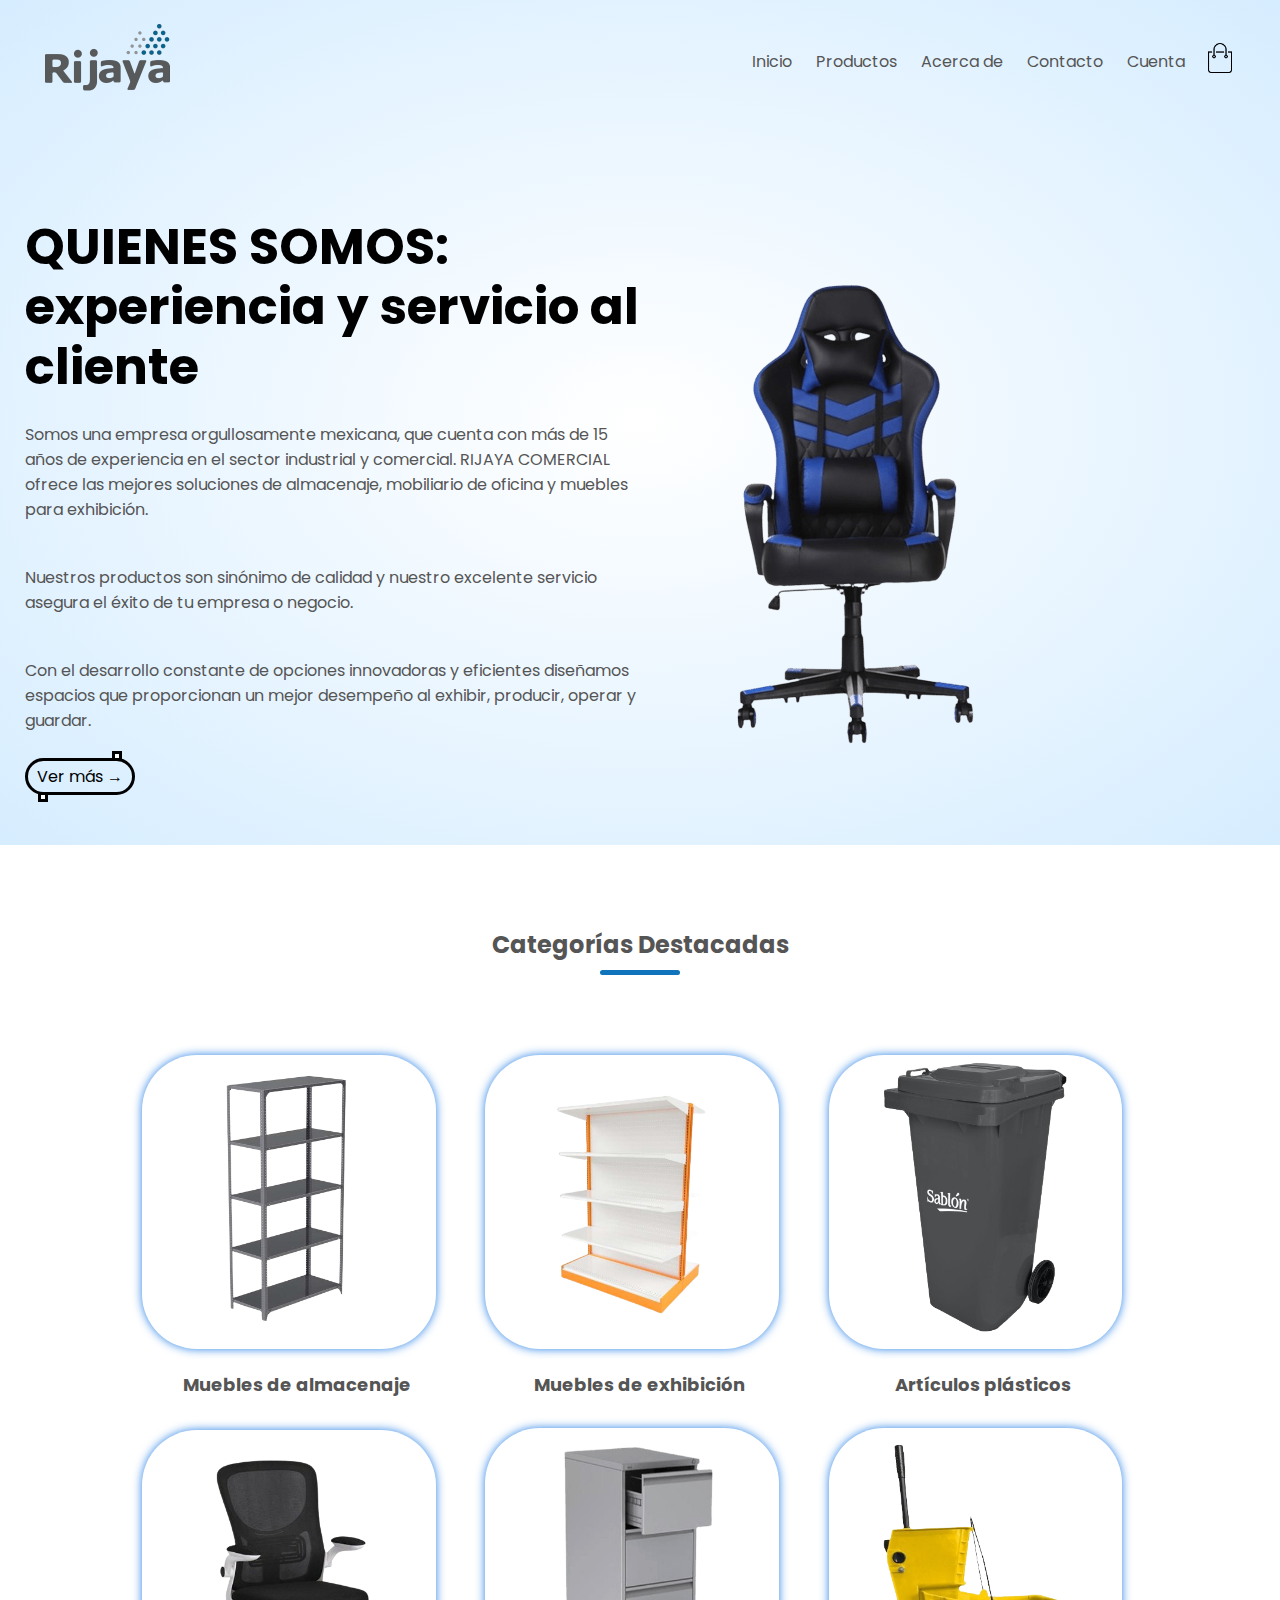
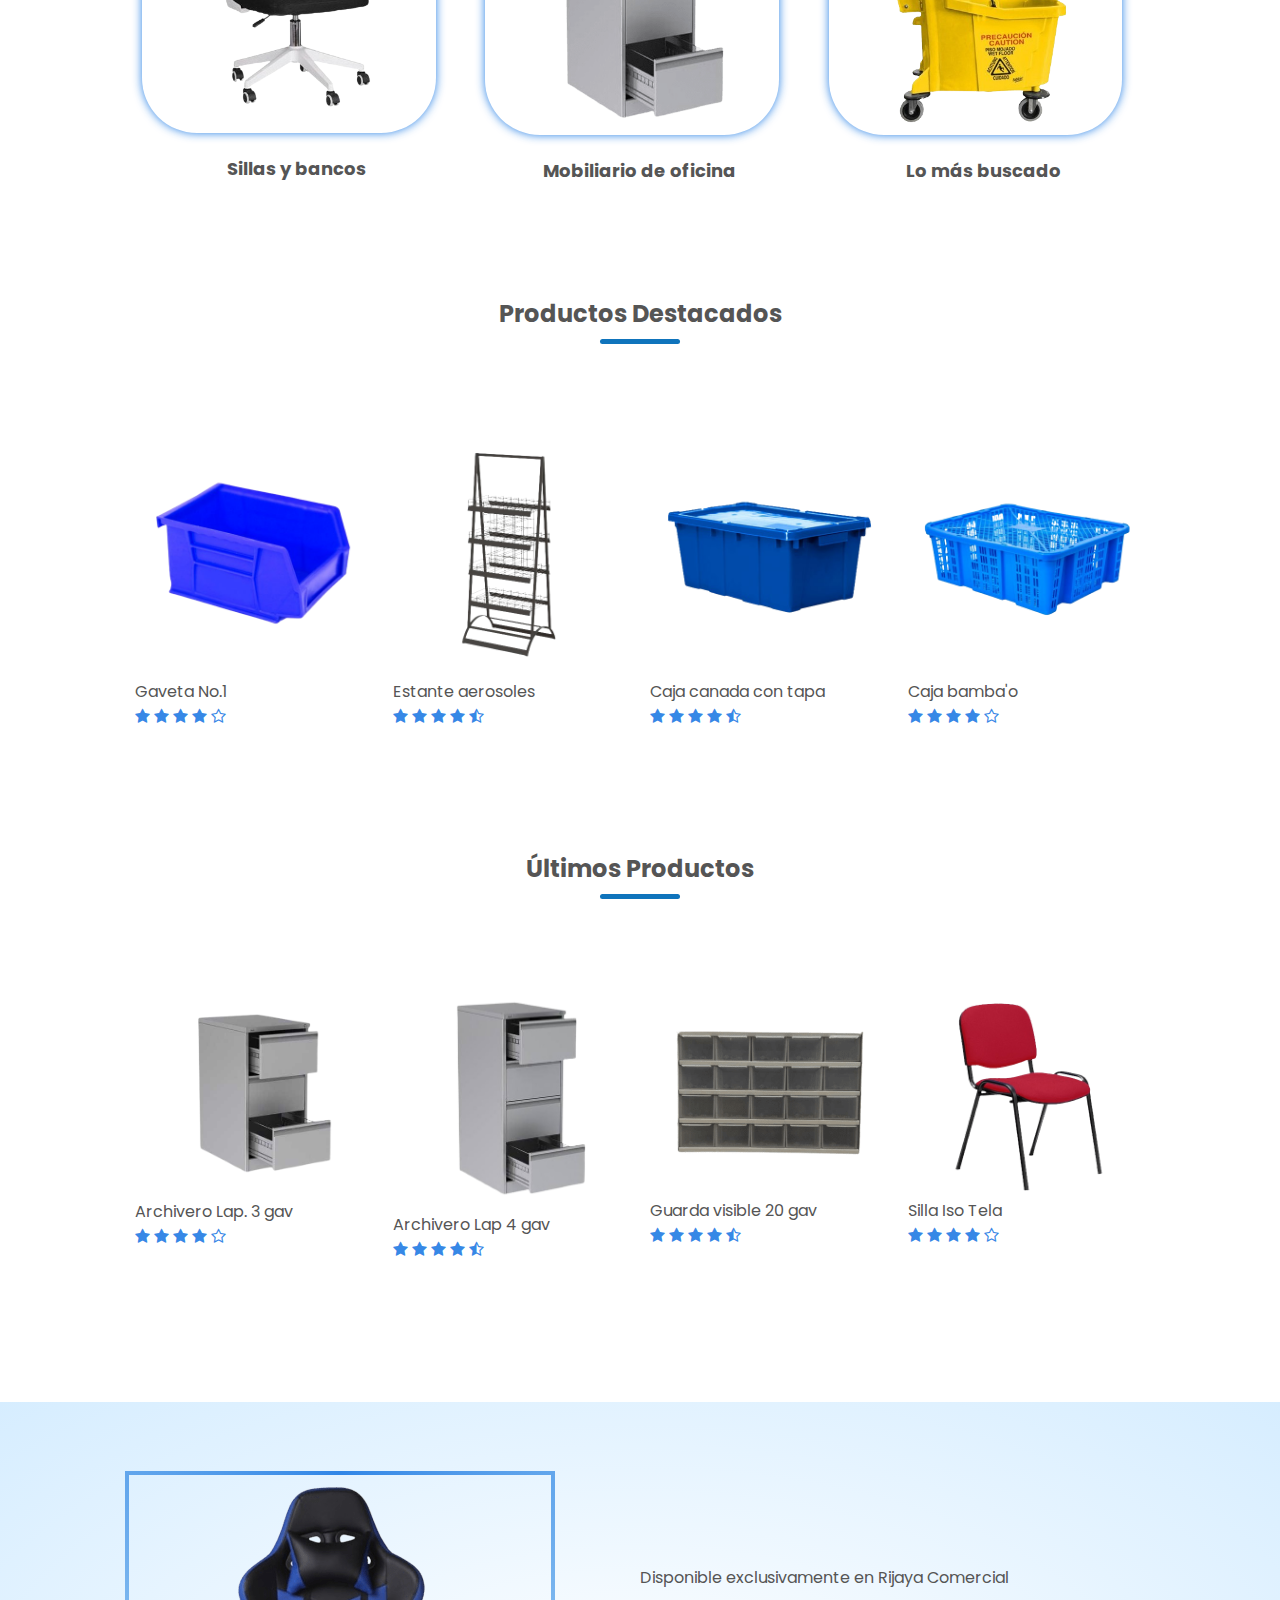
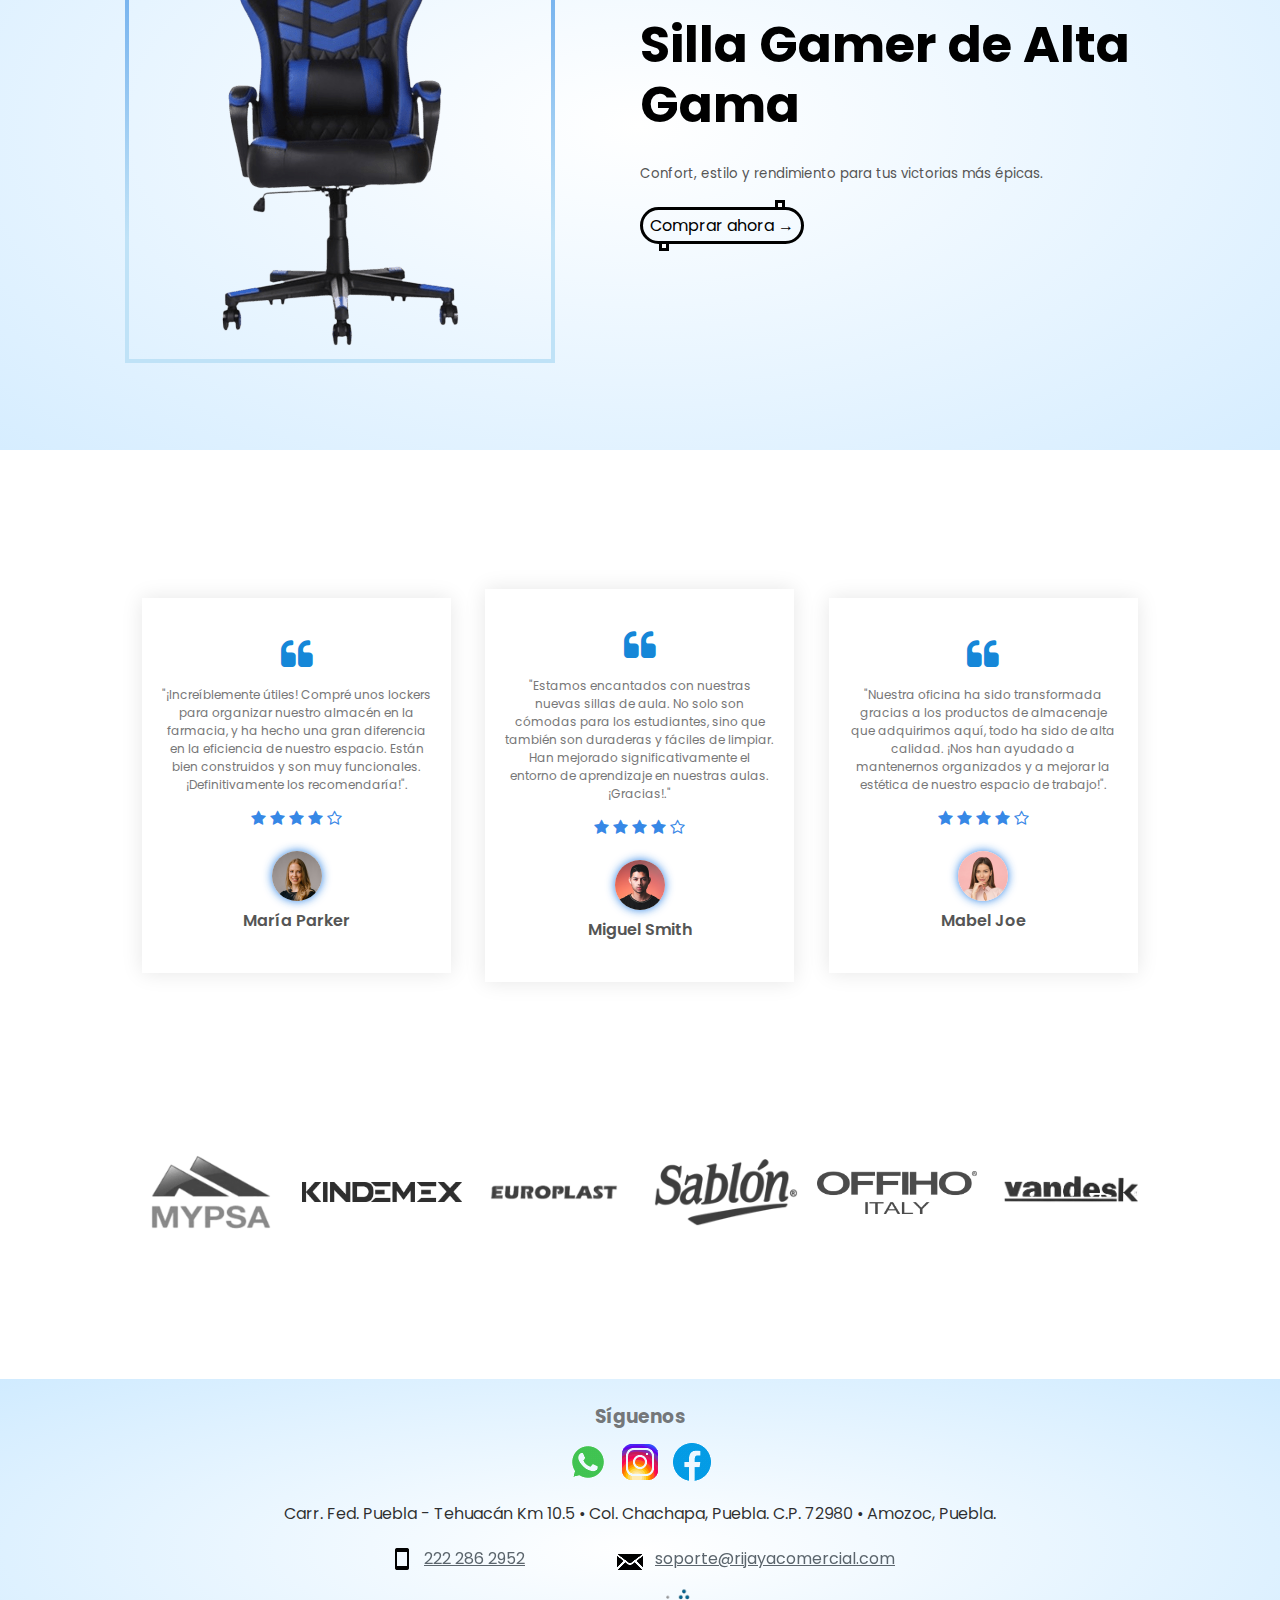
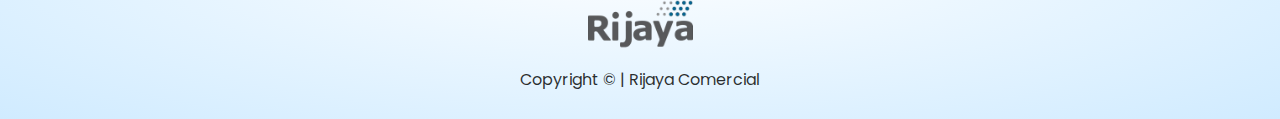
<file: Rijaya/index.html>
<!DOCTYPE html>
<html lang="en">

<head>
    <meta charset="UTF-8">
    <meta name="viewport" content="width=device-width, initial-scale=1.0">
    <title>Rijaya Comercial</title>
    <link rel="stylesheet" href="style.css">
    <link href="https://fonts.googleapis.com/css2?family=Poppins:wght@200;300;400;500;600;700;800&display=swap"
        rel="stylesheet">
    <link rel="stylesheet" href="https://stackpath.bootstrapcdn.com/font-awesome/4.7.0/css/font-awesome.min.css">
</head>

<body>

    <div class="header">
        <div class="container">
            <div class="navbar">
                <div class="logo">
                    <a href="index.html"><img src="images/Rijaja.png" width="125px"></a>
                </div>
                <nav>
                    <ul id="MenuItems">
                        <li><a href="index.html">Inicio</a></li>
                        <li><a href="products.html">Productos</a></li>
                        <li><a href="">Acerca de</a></li>
                        <li><a href="contact.html">Contacto</a></li>
                        <li><a href="account.html">Cuenta</a></li>
                    </ul>
                </nav>
                <a href="cart.html"><img src="images/cart.png" width="30px" height="30px"></a>
                <img src="images/menu.png" onclick="menutoggle()" class="menu-icon">
            </div>
            <div class="row">
                <div class="col-2">

                    <h1>QUIENES SOMOS:<br>experiencia y servicio al cliente</h1>
                    <p>Somos una empresa orgullosamente mexicana, que cuenta con más de 15 años de experiencia en el
                        sector industrial y comercial. RIJAYA COMERCIAL ofrece las mejores soluciones de almacenaje,
                        mobiliario de oficina y muebles para exhibición.</p><br>

                    <p>Nuestros productos son sinónimo de calidad y nuestro excelente servicio asegura el éxito de tu
                        empresa o negocio.</p><br>

                    <p>Con el desarrollo constante de opciones innovadoras y eficientes diseñamos espacios que
                        proporcionan un mejor desempeño al exhibir, producir, operar y guardar.</p><br>

                    <a href="#" class="btn">Ver más &#8594;
                        <span></span>
                        <span></span>
                    </a>
                </div>
                <div class="col-2">
                    <img src="images/silla az.png">
                </div>

            </div>

        </div>
    </div>
    <!------------------ featured categories --------------->
    <div class="categories">
        <div class="small-container">
            <h2 class="title">Categorías Destacadas</h2>
            <div class="row">
                <div class="col-3">
                    <img src="images/ESTANTE_PEQUEÑO.png">
                    <h3>Muebles de almacenaje</h3>
                </div>
                <div class="col-3">
                    <img src="Productos/Lo mas buscado/gondi.png">
                    <h3>Muebles de exhibición</h3>

                </div>
                <div class="col-3">
                    <img src="images/Bote 120.png">
                    <h3>Artículos plásticos</h3>

                </div>
                <div class="col-3">
                    <img src="images/SILLA_SATURNO.png">
                    <h3>Sillas y bancos</h3>

                </div>
                <div class="col-3">
                    <img src="Productos/Lo mas buscado/ARCHIVERO_LAP.4GAV.png">
                    <h3>Mobiliario de oficina</h3>

                </div>

                <div class="col-3">
                    <img src="images/CUBETA_EXPRIMIDOR_32_LTS.png">
                    <h3>Lo más buscado</h3>

                </div>
            </div>
        </div>
    </div>

    <!-------------- Our Featured Products -------------->


    <div class="small-container">
        <h2 class="title">Productos Destacados</h2>
        <div class="row">
            <div class="col-4">
                <img src="Productos/Muebles de almacenaje/GAVETA_1_EUROPLAST_AZUL.png"></a>
                <h4>Gaveta No.1</a></h4>
                <div class="rating">
                    <i class="fa fa-star"></i>
                    <i class="fa fa-star"></i>
                    <i class="fa fa-star"></i>
                    <i class="fa fa-star"></i>
                    <i class="fa fa-star-o"></i>
                </div>

            </div>
            <div class="col-4">
                <img src="Productos/Muebles de almacenaje/ESTANTE_AEROSOLES.png">
                <h4>Estante aerosoles</h4>
                <div class="rating">
                    <i class="fa fa-star"></i>
                    <i class="fa fa-star"></i>
                    <i class="fa fa-star"></i>
                    <i class="fa fa-star"></i>
                    <i class="fa fa-star-half-o"></i>
                </div>

            </div>
            <div class="col-4">
                <img src="Productos/Muebles de almacenaje/CAJA_CANADA_CON_TAPA.png">
                <h4>Caja canada con tapa</h4>
                <div class="rating">
                    <i class="fa fa-star"></i>
                    <i class="fa fa-star"></i>
                    <i class="fa fa-star"></i>
                    <i class="fa fa-star"></i>
                    <i class="fa fa-star-half-o"></i>
                </div>

            </div>
            <div class="col-4">
                <img src="Productos/Muebles de almacenaje/CAJA_BAMBA_O.png">
                <h4>Caja bamba'o</h4>
                <div class="rating">
                    <i class="fa fa-star"></i>
                    <i class="fa fa-star"></i>
                    <i class="fa fa-star"></i>
                    <i class="fa fa-star"></i>
                    <i class="fa fa-star-o"></i>
                </div>

            </div>
        </div>
        <h2 class="title">Últimos Productos</h2>
        <div class="row">
            <div class="col-4">
                <img src="Productos/Lo mas buscado/Archivero lap 3 gav.png">
                <h4>Archivero Lap. 3 gav</h4>
                <div class="rating">
                    <i class="fa fa-star"></i>
                    <i class="fa fa-star"></i>
                    <i class="fa fa-star"></i>
                    <i class="fa fa-star"></i>
                    <i class="fa fa-star-o"></i>
                </div>

            </div>
            <div class="col-4">
                <img src="Productos/Lo mas buscado/ARCHIVERO_LAP.4GAV_38X53.5X50.png">
                <h4>Archivero Lap 4 gav</h4>
                <div class="rating">
                    <i class="fa fa-star"></i>
                    <i class="fa fa-star"></i>
                    <i class="fa fa-star"></i>
                    <i class="fa fa-star"></i>
                    <i class="fa fa-star-half-o"></i>
                </div>

            </div>
            <div class="col-4">
                <img src="Productos/Lo mas buscado/guardavisibles con (1).png">
                <h4>Guarda visible 20 gav</h4>
                <div class="rating">
                    <i class="fa fa-star"></i>
                    <i class="fa fa-star"></i>
                    <i class="fa fa-star"></i>
                    <i class="fa fa-star"></i>
                    <i class="fa fa-star-half-o"></i>
                </div>

            </div>
            <div class="col-4">
                <img src="Productos/Lo mas buscado/SILLA_ISO_ROJA.png">
                <h4>Silla Iso Tela</h4>
                <div class="rating">
                    <i class="fa fa-star"></i>
                    <i class="fa fa-star"></i>
                    <i class="fa fa-star"></i>
                    <i class="fa fa-star"></i>
                    <i class="fa fa-star-o"></i>
                </div>

            </div>
        </div>

    </div>

    <!----------offer--------------->

    <div class="offer">
        <div class="small-container">
            <div class="row">
                <div class="col-2">
                    <img src="images/silla az.png" class="offer-img">
                </div>
                <div class="col-2">
                    <p>Disponible exclusivamente en Rijaya Comercial</p>
                    <h1>Silla Gamer de Alta Gama</h1>
                    <small>Confort, estilo y rendimiento para tus victorias más épicas.</small>
                    <br>
                    <a href="#" class="btn-2">Comprar ahora &#8594;
                        <span></span>
                        <span></span>
                    </a>
                </div>
            </div>
        </div>

    </div>

    <!----------testimonial--------------->

    <div class="testimonial">
        <div class="small-container">
            <div class="row">
                <div class="col-3">
                    <i class="fa fa-quote-left"></i>
                    <p>"¡Increíblemente útiles! Compré unos lockers para organizar nuestro almacén en la farmacia, y ha
                        hecho una gran diferencia en la eficiencia de nuestro espacio. Están bien construidos y son muy
                        funcionales. ¡Definitivamente los recomendaría!".</p>
                    <div class="rating">
                        <i class="fa fa-star"></i>
                        <i class="fa fa-star"></i>
                        <i class="fa fa-star"></i>
                        <i class="fa fa-star"></i>
                        <i class="fa fa-star-o"></i>
                    </div>
                    <img src="images/user-1.png">
                    <h3>María Parker</h3>
                </div>
                <div class="col-3">
                    <i class="fa fa-quote-left"></i>
                    <p>"Estamos encantados con nuestras nuevas sillas de aula. No solo son cómodas para los estudiantes,
                        sino que también son duraderas y fáciles de limpiar. Han mejorado significativamente el entorno
                        de aprendizaje en nuestras aulas. ¡Gracias!."</p>
                    <div class="rating">
                        <i class="fa fa-star"></i>
                        <i class="fa fa-star"></i>
                        <i class="fa fa-star"></i>
                        <i class="fa fa-star"></i>
                        <i class="fa fa-star-o"></i>
                    </div>
                    <img src="images/user-2.png">
                    <h3>Miguel Smith</h3>
                </div>
                <div class="col-3">
                    <i class="fa fa-quote-left"></i>
                    <p>"Nuestra oficina ha sido transformada gracias a los productos de almacenaje que adquirimos aquí,
                        todo ha sido de alta calidad. ¡Nos han ayudado a mantenernos organizados y a mejorar la estética
                        de nuestro espacio de trabajo!".</p>
                    <div class="rating">
                        <i class="fa fa-star"></i>
                        <i class="fa fa-star"></i>
                        <i class="fa fa-star"></i>
                        <i class="fa fa-star"></i>
                        <i class="fa fa-star-o"></i>
                    </div>
                    <img src="images/user-3.png">
                    <h3>Mabel Joe</h3>
                </div>
            </div>
        </div>
    </div>

    <!----------Brands--------------->
    <div class="brands">
        <div class="small-container">
            <div class="row">
                <div class="col-5">
                    <img src="images/myps.png">
                </div>
                <div class="col-5">
                    <img src="images/kindemex.png">
                </div>
                <div class="col-5">
                    <img src="images/Europlast.webp">
                </div>
                <div class="col-5">
                    <img src="images/Sablon.png">
                </div>
                <div class="col-5">
                    <img src="images/offiho-logo-2-1024x271.png">
                </div>
                <div class="col-5">
                    <img src="images/fova.png">
                </div>
            </div>
        </div>
    </div>
    <!----------Footer--------------->

    <div class="footer-section social-icons">
        <h3>Síguenos</h3>
        <a href="https://wa.me/2223890374" target="_blank"><img src="images/Whats.gif"></a>
        <a href="https://www.instagram.com/rijayamx?igsh=MTM4ZDB3d2xzajB1aA==" target="_blank"><img
                src="images/Insta.gif"></a>
        <a href="https://www.facebook.com/rijayacomercial" target="_blank"><img src="images/Face.gif"></a>


        <div class="footer-section address">
            <p>Carr. Fed. Puebla - Tehuacán Km 10.5 • Col. Chachapa, Puebla. C.P. 72980 • Amozoc, Puebla.</p>
            <div class="contact-info">
                <div class="contact-item">
                    <img src="images/Timb.gif"><span>222 286 2952</span>
                </div>
                <div class="contact-item">
                    <img src="images/Corre.gif"><span>soporte@rijayacomercial.com</span>
                </div>
            </div>
        </div>

        <div class="footer-section logo">
            <img src="images/Rijaja.png" width="105px" height="65px">
        </div>

        <div class="footer-section copyright">
            <p>Copyright © | Rijaya Comercial</p>
        </div>
    </div>

    <!-------------js for toggle menu-------------->

    <script>

        var MenuItems = document.getElementById("MenuItems");

        MenuItems.style.maxHeight = "0px";

        function menutoggle() {
            if (MenuItems.style.maxHeight == "0px") {
                MenuItems.style.maxHeight = "200px";
            } else {
                MenuItems.style.maxHeight = "0px"
            }
        }
    </script>
</body>

</html>
</file>
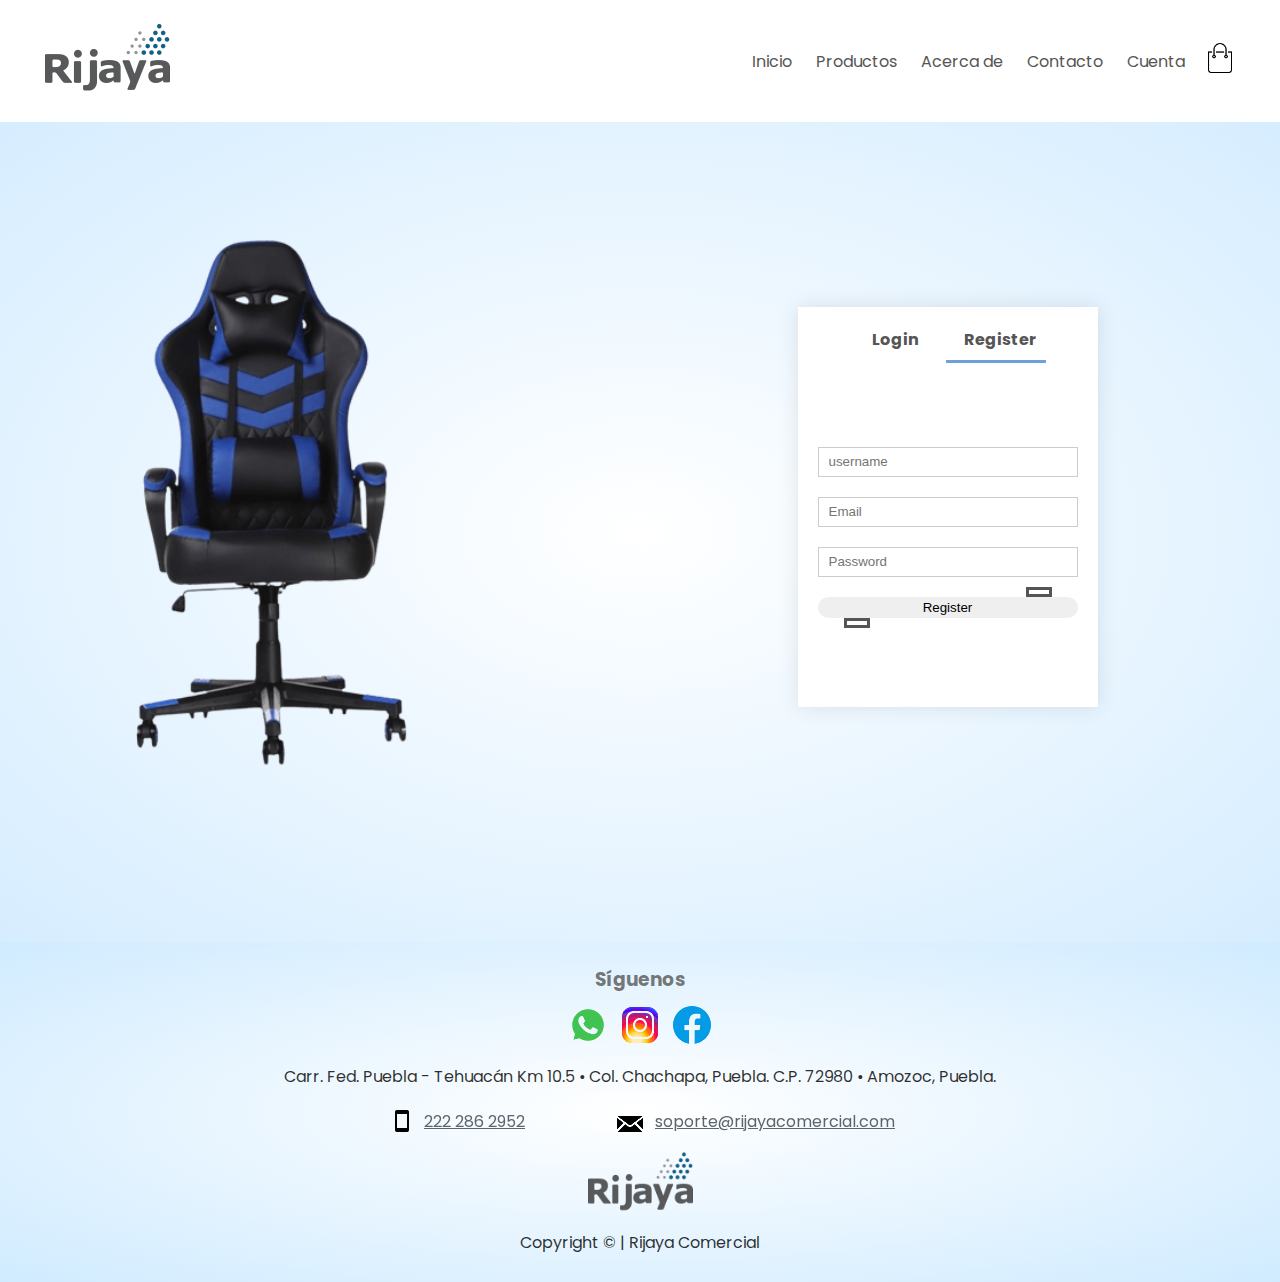
<file: Rijaya/account.html>
<!DOCTYPE html>
<html lang="en">
<head>
    <meta charset="UTF-8">
    <meta name="viewport" content="width=device-width, initial-scale=1.0">
    <title>Rijaya Comercial</title>
    <link rel="stylesheet" href="style.css">
    <link href="https://fonts.googleapis.com/css2?family=Poppins:wght@200;300;400;500;600;700;800&display=swap" rel="stylesheet">
    <link rel="stylesheet" href="https://stackpath.bootstrapcdn.com/font-awesome/4.7.0/css/font-awesome.min.css">
</head>
<body>
       <div class="container">
          <div class="navbar">
              <div class="logo">
                  <a href="index.html"><img src="images/Rijaja.png" width="125px"></a>
              </div>
              <nav>
                <ul id="MenuItems">
                    <li><a href="index.html">Inicio</a></li>
                    <li><a href="products.html">Productos</a></li>
                    <li><a href="">Acerca de</a></li>
                    <li><a href="contact.html">Contacto</a></li>
                    <li><a href="account.html">Cuenta</a></li>
                </ul>
              </nav>
              <a href="cart.html"><img src="images/cart.png" width="30px" height="30px"></a>
              <img src="images/menu.png" onclick="menutoggle()" class="menu-icon">
          </div>
          
          
       </div>
       
       
<!--------------Cart Items details--------------->
<div class="accout-page">
    <div class="container">
  
       <div class="row">
         
          <div class="col-2">
             <img src="images/silla az.png" width="80%">
          </div>
          
           <div class="col-2">
              <div class="form-container">
                 <div class="form-btn">
                     <span onclick="login()">Login</span>
                     <span onclick="register()">Register</span>
                     <hr id="indicator">
                 </div>
                 
               <form id="LoginForm">
                   <input type="text" placeholder="username">
                   <input type="password" placeholder="Password">
                   <button type="submit" class="btn">Login
                    <span></span>
                    <span></span>
                   </button>
                   <a href="">Forgot password</a>
               </form>

               <form id="RegForm">
                   <input type="text" placeholder="username">
                   <input type="email" placeholder="Email">
                   <input type="password" placeholder="Password">
                   <button type="submit" class="btn">Register
                    <span></span>
                    <span></span>
                   </button>
               </form>
              </div>
           </div>
       </div>
</div>
</div>

<!----------Footer---------------> 

<div class="footer-section social-icons">
    <h3>Síguenos</h3>
    <a href="https://wa.me/2223890374" target="_blank"><img src="images/Whats.gif"></a>
    <a href="https://www.instagram.com/rijayamx?igsh=MTM4ZDB3d2xzajB1aA==" target="_blank"><img
            src="images/Insta.gif"></a>
    <a href="https://www.facebook.com/rijayacomercial" target="_blank"><img src="images/Face.gif"></a>


<div class="footer-section address">
    <p>Carr. Fed. Puebla - Tehuacán Km 10.5 • Col. Chachapa, Puebla. C.P. 72980 • Amozoc, Puebla.</p>
    <div class="contact-info">
        <div class="contact-item">
            <img src="images/Timb.gif"><span>222 286 2952</span>
        </div>
        <div class="contact-item">
            <img src="images/Corre.gif"><span>soporte@rijayacomercial.com</span>
        </div>
    </div>
</div>

<div class="footer-section logo">
    <img src="images/Rijaja.png" width="105px" height="65px">
</div>

<div class="footer-section copyright">
    <p>Copyright © | Rijaya Comercial</p>
</div>
</div>


<!-------------js for toggle menu-------------->

<script>
    var MenuItems = document.getElementById("MenuItems");
    
    MenuItems.style.maxHeight = "0px";
    
    function menutoggle()
    {
        if(MenuItems.style.maxHeight == "0px")
            {
                MenuItems.style.maxHeight = "200px";
            }else
            {
                MenuItems.style.maxHeight = "0px"
            } 
    }
     
</script>
<!------------------- form toggle ----------->
    <script>
        var LoginForm = document.getElementById("LoginForm");
        var RegForm = document.getElementById("RegForm");
        var Indicator = document.getElementById("indicator");
        
        function register(){
                RegForm.style.transform = "translateX(0px)";
                LoginForm.style.transform = "translateX(0px)";
                Indicator.style.transform = "translateX(100px)"
            };
        function login(){
                RegForm.style.transform = "translateX(300px)";
                LoginForm.style.transform = "translateX(300px)";
                Indicator.style.transform = "translateX(0px)"
            };
            
    </script>
    
</body>
</html>
</file>
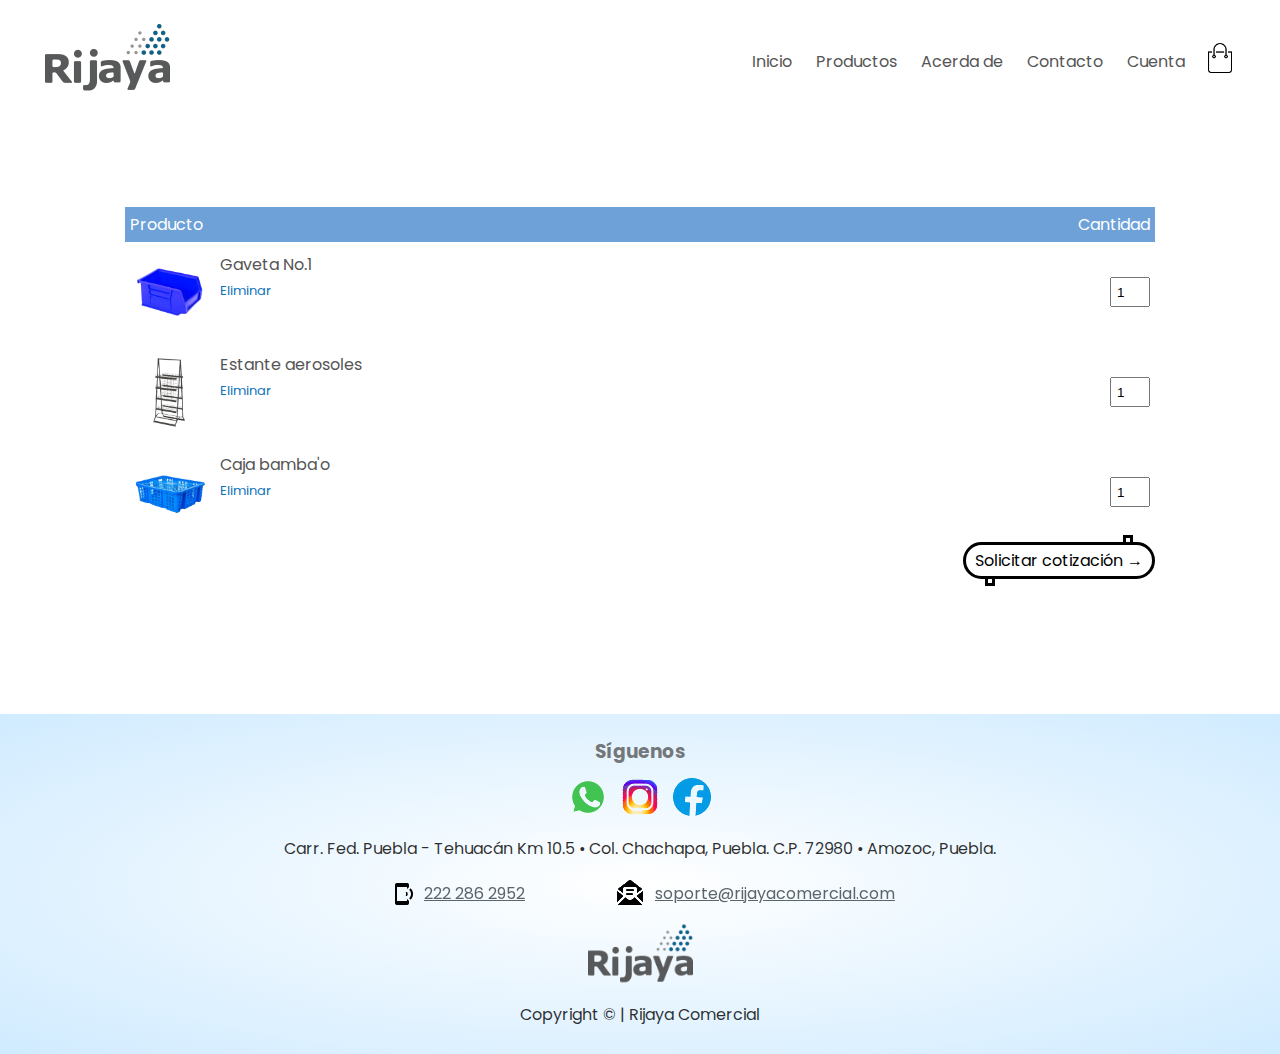
<file: Rijaya/cart.html>
<!DOCTYPE html>
<html lang="en">
<head>
    <meta charset="UTF-8">
    <meta name="viewport" content="width=device-width, initial-scale=1.0">
    <title>Rijaya Comercial</title>
    <link rel="stylesheet" href="style.css">
    <link href="https://fonts.googleapis.com/css2?family=Poppins:wght@200;300;400;500;600;700;800&display=swap" rel="stylesheet">
    <link rel="stylesheet" href="https://stackpath.bootstrapcdn.com/font-awesome/4.7.0/css/font-awesome.min.css">
</head>
<body>
       <div class="container">
          <div class="navbar">
              <div class="logo">
                  <a href="index.html"><img src="images/Rijaja.png" width="125px"></a>
              </div>
              <nav>
               <ul id="MenuItems">
                   <li><a href="index.html">Inicio</a></li>
                   <li><a href="products.html">Productos</a></li>
                   <li><a href="">Acerda de</a></li>
                   <li><a href="contact.html">Contacto</a></li>
                   <li><a href="account.html">Cuenta</a></li>
               </ul>
              </nav>
              <a href="cart.html"><img src="images/cart.png" width="30px" height="30px"></a>
              <img src="images/menu.png" onclick="menutoggle()" class="menu-icon">
          </div>
          
       </div>
       
       
<!--------------Cart Items details--------------->
<div class="small-container cart-page">
   
   <table>
       <tr>
           <th>Producto</th>
           <th></th>
           <th>Cantidad</th>
       </tr>

       <tr>
           <td>
               <div class="cart-info">
                   <img src="Productos/Muebles de almacenaje/GAVETA_1_EUROPLAST_AZUL.png">
                   <div>
                       <p>Gaveta No.1</p>
                       <a href="">Eliminar</a>
                   </div>
               </div>
           </td>
           <td></td>
           <td><input type="number" value="1"></td>
       </tr>
       <tr>
           <td>
               <div class="cart-info">
                   <img src="Productos/Muebles de almacenaje/ESTANTE_AEROSOLES.png">
                   <div>
                       <p>Estante aerosoles</p>
                       <a href="">Eliminar</a>
                   </div>
               </div>
           </td>
           <td></td>
           <td><input type="number" value="1"></td>
       </tr>
       <tr>
           <td>
               <div class="cart-info">
                   <img src="Productos/Muebles de almacenaje/CAJA_BAMBA_O.png">
                   <div>
                       <p>Caja bamba'o</p>
                       <a href="">Eliminar</a>
                   </div>
               </div>
           </td>
           <td></td>
           <td><input type="number" value="1"></td>
       </tr>
   </table>
    
       <div class="total-price">
        <a href="contact.html" class="btn">Solicitar cotización &#8594;
            <span></span>
            <span></span>
        </a>
    </div>
    
</div>

<!----------Footer---------------> 


<div class="footer-section social-icons">
    <h3>Síguenos</h3>
    <a href="https://wa.me/2223890374" target="_blank"><img src="images/Whats.gif"></a>
    <a href="https://www.instagram.com/rijayamx?igsh=MTM4ZDB3d2xzajB1aA==" target="_blank"><img
            src="images/Insta.gif"></a>
    <a href="https://www.facebook.com/rijayacomercial" target="_blank"><img src="images/Face.gif"></a>


<div class="footer-section address">
    <p>Carr. Fed. Puebla - Tehuacán Km 10.5 • Col. Chachapa, Puebla. C.P. 72980 • Amozoc, Puebla.</p>
    <div class="contact-info">
        <div class="contact-item">
            <img src="images/Timb.gif"><span>222 286 2952</span>
        </div>
        <div class="contact-item">
            <img src="images/Corre.gif"><span>soporte@rijayacomercial.com</span>
        </div>
    </div>
</div>

<div class="footer-section logo">
    <img src="images/Rijaja.png" width="105px" height="65px">
</div>

<div class="footer-section copyright">
    <p>Copyright © | Rijaya Comercial</p>
</div>
</div>



<!-------------js for toggle menu-------------->

<script>
    
    var MenuItems = document.getElementById("MenuItems");
    
    MenuItems.style.maxHeight = "0px";
    
    function menutoggle()
    {
        if(MenuItems.style.maxHeight == "0px")
            {
                MenuItems.style.maxHeight = "200px";
            }else
            {
                MenuItems.style.maxHeight = "0px"
            } 
    }
    
    
</script>



</body>
</html>
</file>
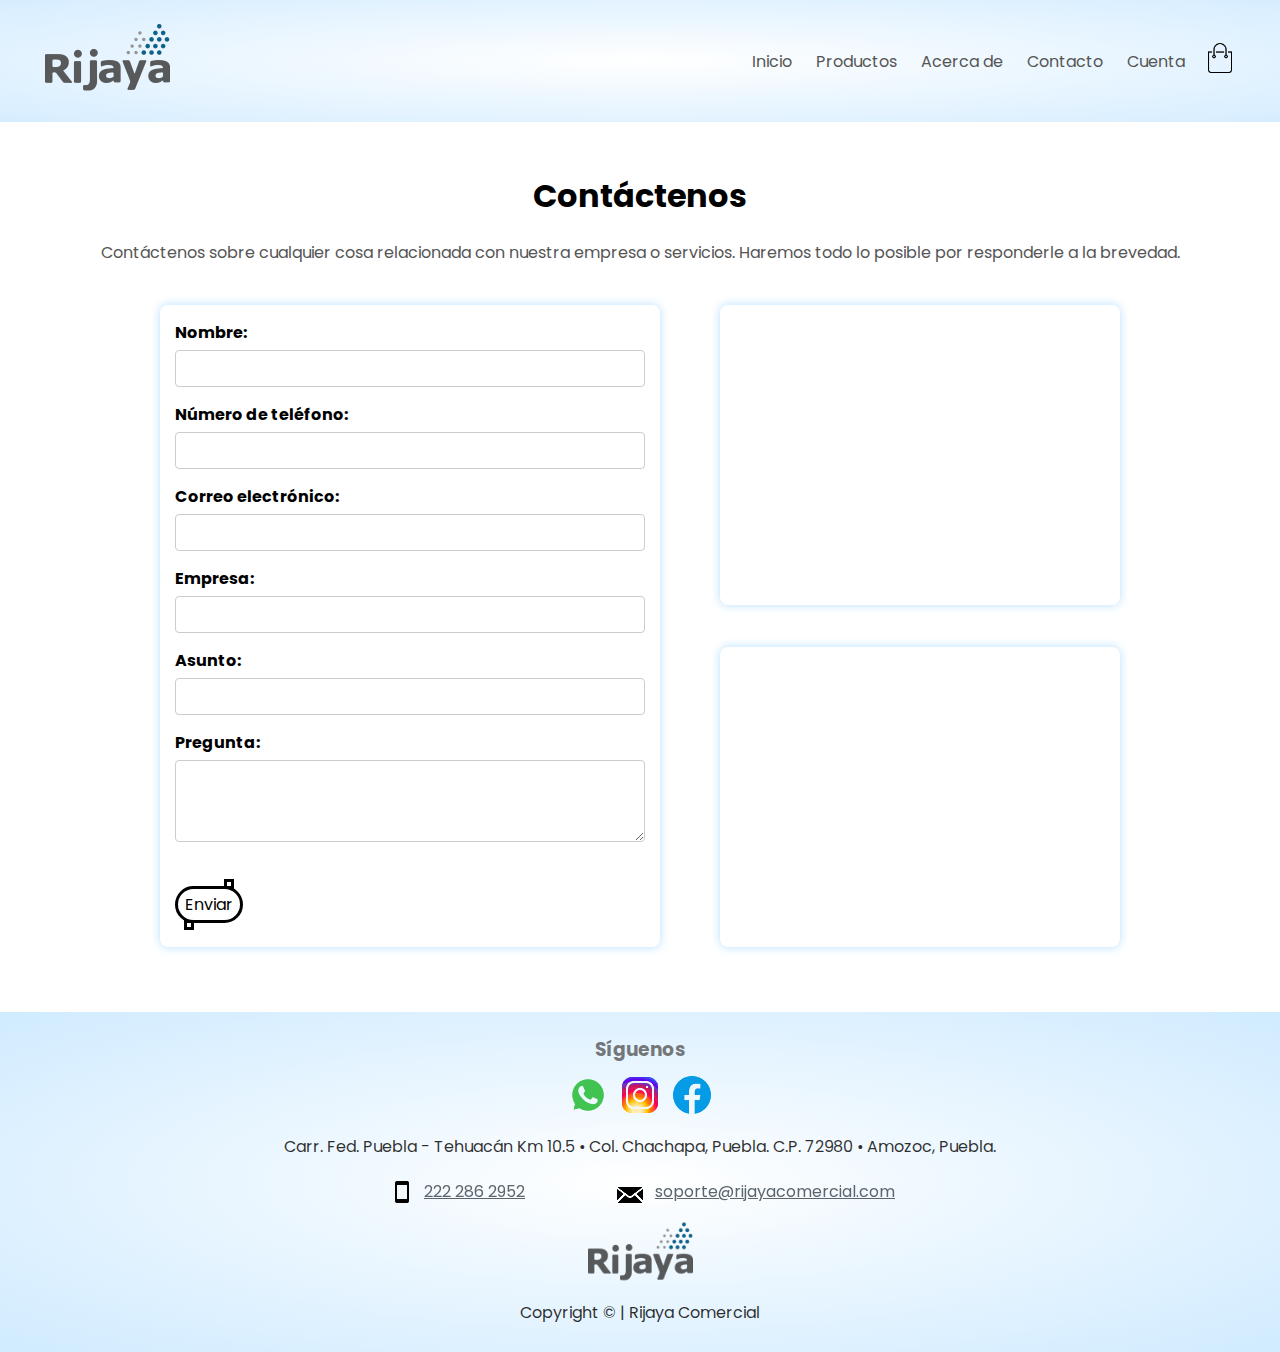
<file: Rijaya/contact.html>
<!DOCTYPE html>
<html lang="en">

<head>
    <meta charset="UTF-8">
    <meta name="viewport" content="width=device-width, initial-scale=1.0">
    <title>Rijaya Comercial</title>
    <link rel="stylesheet" href="styles.css">
    <link href="https://fonts.googleapis.com/css2?family=Poppins:wght@200;300;400;500;600;700;800&display=swap"
        rel="stylesheet">
    <link rel="stylesheet" href="https://stackpath.bootstrapcdn.com/font-awesome/4.7.0/css/font-awesome.min.css">
    <link rel="stylesheet" href="https://cdnjs.cloudflare.com/ajax/libs/font-awesome/6.0.0-beta3/css/all.min.css">
</head>

<body>
    <div class="header">
        <div class="container">
            <div class="navbar">
                <div class="logo">
                    <a href="index.html"><img src="images/Rijaja.png" width="125px"></a>
                </div>
                <nav>
                    <ul id="MenuItems">
                        <li><a href="index.html">Inicio</a></li>
                        <li><a href="products.html">Productos</a></li>
                        <li><a href="">Acerca de</a></li>
                        <li><a href="contact.html">Contacto</a></li>
                        <li><a href="account.html">Cuenta</a></li>
                    </ul>
                </nav>
                <a href="cart.html"><img src="images/cart.png" width="30px" height="30px"></a>
                <img src="images/menu.png" onclick="menutoggle()" class="menu-icon">
            </div>
        </div>
    </div>


    <main>
        <h1>Contáctenos</h1>
        <p>Contáctenos sobre cualquier cosa relacionada con nuestra empresa o servicios. Haremos todo lo posible
            por
            responderle a la brevedad.</p>
        <div class="contact-container">
            <form action="submit_contact.php" method="post">
                <div>
                    <label for="name">Nombre:</label>
                    <input type="text" id="name" name="name">
                </div>
                <div>
                    <label for="phone">Número de teléfono:</label>
                    <input type="tel" id="phone" name="phone">
                </div>
                <div>
                    <label for="email">Correo electrónico:</label>
                    <input type="email" id="email" name="email">
                </div>
                <div>
                    <label for="company">Empresa:</label>
                    <input type="text" id="company" name="company">
                </div>
                <div>
                    <label for="subject">Asunto:</label>
                    <input type="text" id="subject" name="subject" required>
                </div>
                <div>
                    <label for="message">Pregunta:</label>
                    <textarea id="message" name="message" rows="4" required></textarea>
                </div>
                <div>
                    <a href="" class="btn">Enviar
                        <span></span>
                        <span></span>
                    </a>
                </div>
            </form>
            <div class="map-container">
                <iframe
                    src="https://www.google.com/maps/embed?pb=!1m14!1m8!1m3!1d60342.373090967325!2d-98.105246!3d19.046217!3m2!1i1024!2i768!4f13.1!3m3!1m2!1s0x85cfeaf1d49e3e8f%3A0x62375ba6d0a43b7!2sRijaya!5e0!3m2!1ses-419!2smx!4v1720222945487!5m2!1ses-419!2smx"
                    width="400" height="300" style="border:0;" allowfullscreen="" loading="lazy"
                    referrerpolicy="no-referrer-when-downgrade"></iframe>

                    <div class="map-container-2">
                <iframe
                    src="https://www.google.com/maps/embed?pb=!1m18!1m12!1m3!1d3771.6423283367026!2d-98.20691432391021!3d19.035476182160686!2m3!1f0!2f0!3f0!3m2!1i1024!2i768!4f13.1!3m3!1m2!1s0x85cfc0c3fcf87b53%3A0xd395e51cd3632efc!2sRijaya%20Comercial%20S.A.%20de%20C.V.!5e0!3m2!1ses-419!2smx!4v1720295341160!5m2!1ses-419!2smx"
                    width="600" height="450" style="border:0;" allowfullscreen="" loading="lazy"
                    referrerpolicy="no-referrer-when-downgrade"></iframe>
            </div>
        </div>
    </main>
    <!----------Footer--------------->

    <div class="footer-section social-icons">
        <h3>Síguenos</h3>
        <a href="https://wa.me/2223890374" target="_blank"><img src="images/Whats.gif"></a>
        <a href="https://www.instagram.com/rijayamx?igsh=MTM4ZDB3d2xzajB1aA==" target="_blank"><img
                src="images/Insta.gif"></a>
        <a href="https://www.facebook.com/rijayacomercial" target="_blank"><img src="images/Face.gif"></a>


        <div class="footer-section address">
            <p>Carr. Fed. Puebla - Tehuacán Km 10.5 • Col. Chachapa, Puebla. C.P. 72980 • Amozoc, Puebla.</p>
            <div class="contact-info">
                <div class="contact-item">
                    <img src="images/Timb.gif"><span>222 286 2952</span>
                </div>
                <div class="contact-item">
                    <img src="images/Corre.gif"><span>soporte@rijayacomercial.com</span>
                </div>
            </div>
        </div>

        <div class="footer-section logo">
            <img src="images/Rijaja.png" width="105px" height="65px">
        </div>

        <div class="footer-section copyright">
            <p>Copyright © | Rijaya Comercial</p>
        </div>
    </div>

    <!-------------js for toggle menu-------------->

    <script>

        var MenuItems = document.getElementById("MenuItems");

        MenuItems.style.maxHeight = "0px";

        function menutoggle() {
            if (MenuItems.style.maxHeight == "0px") {
                MenuItems.style.maxHeight = "200px";
            } else {
                MenuItems.style.maxHeight = "0px"
            }
        }
    </script>
</body>

</html>
</file>
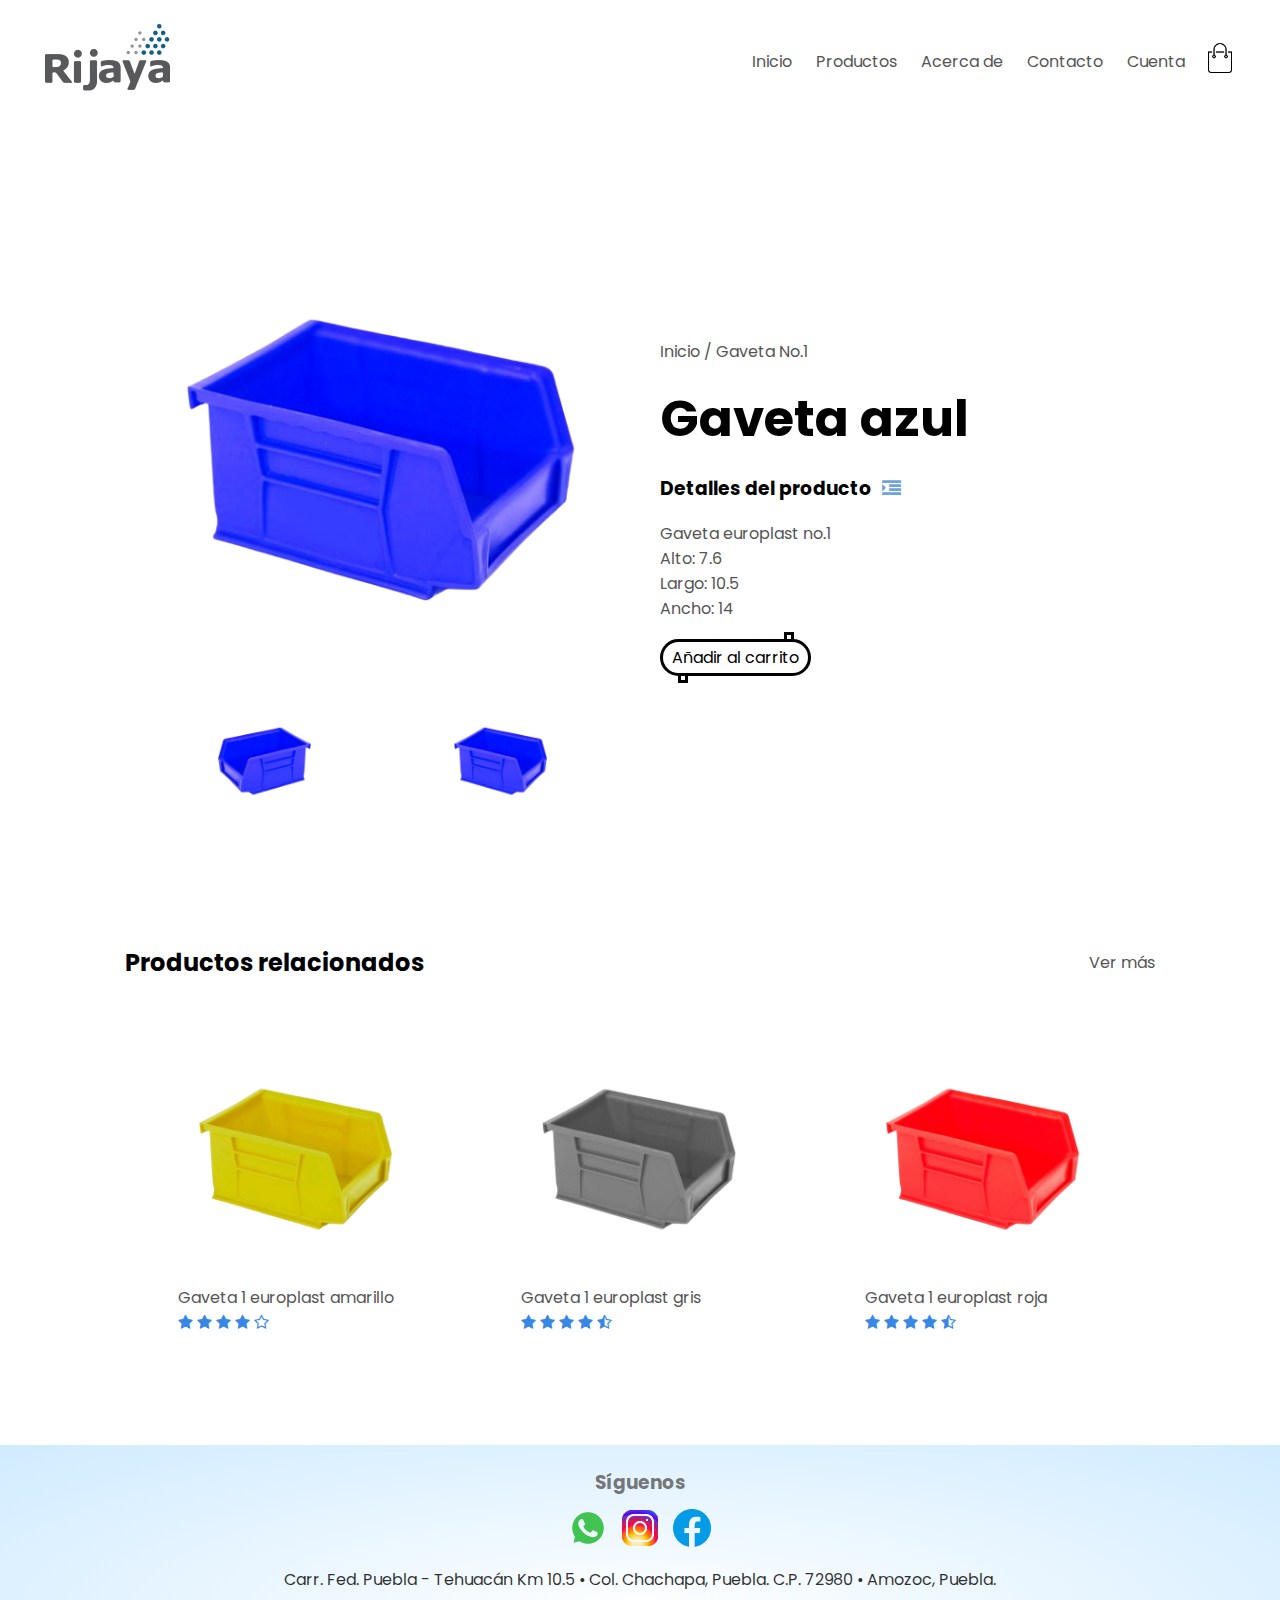
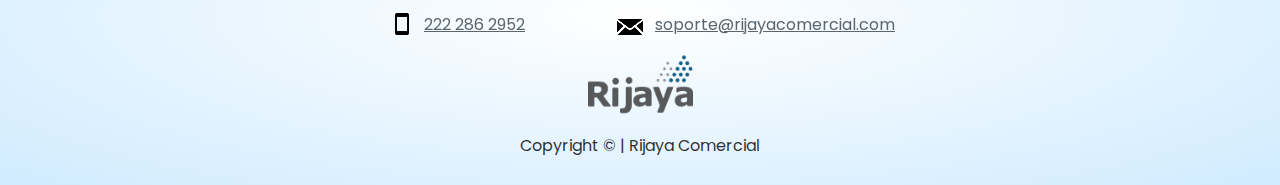
<file: Rijaya/product-details.html>
<!DOCTYPE html>
<html lang="en">

<head>
    <meta charset="UTF-8">
    <meta name="viewport" content="width=device-width, initial-scale=1.0">
    <title>Rijaya Comercial</title>
    <link rel="stylesheet" href="style.css">
    <link href="https://fonts.googleapis.com/css2?family=Poppins:wght@200;300;400;500;600;700;800&display=swap"
        rel="stylesheet">
    <link rel="stylesheet" href="https://stackpath.bootstrapcdn.com/font-awesome/4.7.0/css/font-awesome.min.css">
</head>

<body>
    <div class="container">
        <div class="navbar">
            <div class="logo">
                <a href="index.html"><img src="images/Rijaja.png" width="125px"></a>
            </div>
            <nav>
                <ul id="MenuItems">
                    <li><a href="index.html">Inicio</a></li>
                    <li><a href="products.html">Productos</a></li>
                    <li><a href="">Acerca de </a></li>
                    <li><a href="contact.html">Contacto</a></li>
                    <li><a href="account.html">Cuenta</a></li>
                </ul>
            </nav>
            <a href="cart.html"><img src="images/cart.png" width="30px" height="30px"></a>
            <img src="images/menu.png" onclick="menutoggle()" class="menu-icon">
        </div>

    </div>


    <!--------------single-product--------------->
    <div class="small-container single-product">
        <div class="row">
            <div class="col-2">
                <img src="Productos/Muebles de almacenaje/GAVETA_1_EUROPLAST_AZUL.png" width="100%" id="ProductImg">
                <div class="small-img-row">
                    <div class="small-img-col">
                        <img src="Productos/Muebles de almacenaje/GAVETA_1_EUROPLAST_AZUL iz.png" class="small-img"
                            width="100%">
                    </div>
                    <div class="small-img-col">
                        <img src="Productos/Muebles de almacenaje/GAVETA_1_EUROPLAST_AZUL.png" class="small-img"
                            width="100%">
                    </div>

                </div>

            </div>
            <div class="col-2">
                <p>Inicio / Gaveta No.1</p>
                <h1>Gaveta azul</h1>
                <h3>Detalles del producto<i class="fa fa-indent"></i></h3>
                <p>Gaveta europlast no.1<br> Alto: 7.6<br> Largo: 10.5<br> Ancho: 14</p>

                <p><a href="cart.html" class="btn">Añadir al carrito
                    <span></span>
                    <span></span>
                </a>
            </div>
        </div>
    </div>
    <!----------------- title -------------->
    <div class="small-container">
        <div class="row row-2">
            <h2>Productos relacionados</h2>
            <p>Ver más</p>
        </div>

    </div>

    <!-------------- Our Products -------------->
    <div class="small-container">

        <div class="row">
            <div class="col-4">
                <img src="Productos/Muebles de almacenaje/GAVETA_1_EUROPLAST_AMARILLO.png">
                <h4>Gaveta 1 europlast amarillo</h4>
                <div class="rating">
                    <i class="fa fa-star"></i>
                    <i class="fa fa-star"></i>
                    <i class="fa fa-star"></i>
                    <i class="fa fa-star"></i>
                    <i class="fa fa-star-o"></i>
                </div>
            </div>
            <div class="col-4">
                <img src="Productos/Muebles de almacenaje/GAVETA_1_EUROPLAST_GRIS.png">
                <h4>Gaveta 1 europlast gris</h4>
                <div class="rating">
                    <i class="fa fa-star"></i>
                    <i class="fa fa-star"></i>
                    <i class="fa fa-star"></i>
                    <i class="fa fa-star"></i>
                    <i class="fa fa-star-half-o"></i>
                </div>
            </div>
            <div class="col-4">
                <img src="Productos/Muebles de almacenaje/GAVETA_1_EUROPLAST_ROJA.png">
                <h4>Gaveta 1 europlast roja</h4>
                <div class="rating">
                    <i class="fa fa-star"></i>
                    <i class="fa fa-star"></i>
                    <i class="fa fa-star"></i>
                    <i class="fa fa-star"></i>
                    <i class="fa fa-star-half-o"></i>
                </div>
            </div>

        </div>

    </div>



    <!----------Footer--------------->

    <div class="footer-section social-icons">
        <h3>Síguenos</h3>
        <a href="https://wa.me/2223890374" target="_blank"><img src="images/Whats.gif"></a>
        <a href="https://www.instagram.com/rijayamx?igsh=MTM4ZDB3d2xzajB1aA==" target="_blank"><img
                src="images/Insta.gif"></a>
        <a href="https://www.facebook.com/rijayacomercial" target="_blank"><img src="images/Face.gif"></a>


        <div class="footer-section address">
            <p>Carr. Fed. Puebla - Tehuacán Km 10.5 • Col. Chachapa, Puebla. C.P. 72980 • Amozoc, Puebla.</p>
            <div class="contact-info">
                <div class="contact-item">
                    <img src="images/Timb.gif"><span>222 286 2952</span>
                </div>
                <div class="contact-item">
                    <img src="images/Corre.gif"><span>soporte@rijayacomercial.com</span>
                </div>
            </div>
        </div>

        <div class="footer-section logo">
            <img src="images/Rijaja.png" width="105px" height="65px">
        </div>

        <div class="footer-section copyright">
            <p>Copyright © | Rijaya Comercial</p>
        </div>
    </div>




    <!-------------js for toggle menu-------------->

    <script>

        var MenuItems = document.getElementById("MenuItems");

        MenuItems.style.maxHeight = "0px";

        function menutoggle() {
            if (MenuItems.style.maxHeight == "0px") {
                MenuItems.style.maxHeight = "200px";
            } else {
                MenuItems.style.maxHeight = "0px"
            }
        }

        //-------------Produc Gallery------------

        var ProductImg = document.getElementById("ProductImg");

        var SmallImg = document.getElementsByClassName("small-img");


        SmallImg[0].onclick = function () {
            ProductImg.src = SmallImg[0].src;
        }
        SmallImg[1].onclick = function () {
            ProductImg.src = SmallImg[1].src;

        }
        SmallImg[2].onclick = function () {
            ProductImg.src = SmallImg[2].src;

        }
        SmallImg[3].onclick = function () {
            ProductImg.src = SmallImg[3].src;

        }

        //-------------End Produc Gallery------------  




    </script>



</body>

</html>
</file>
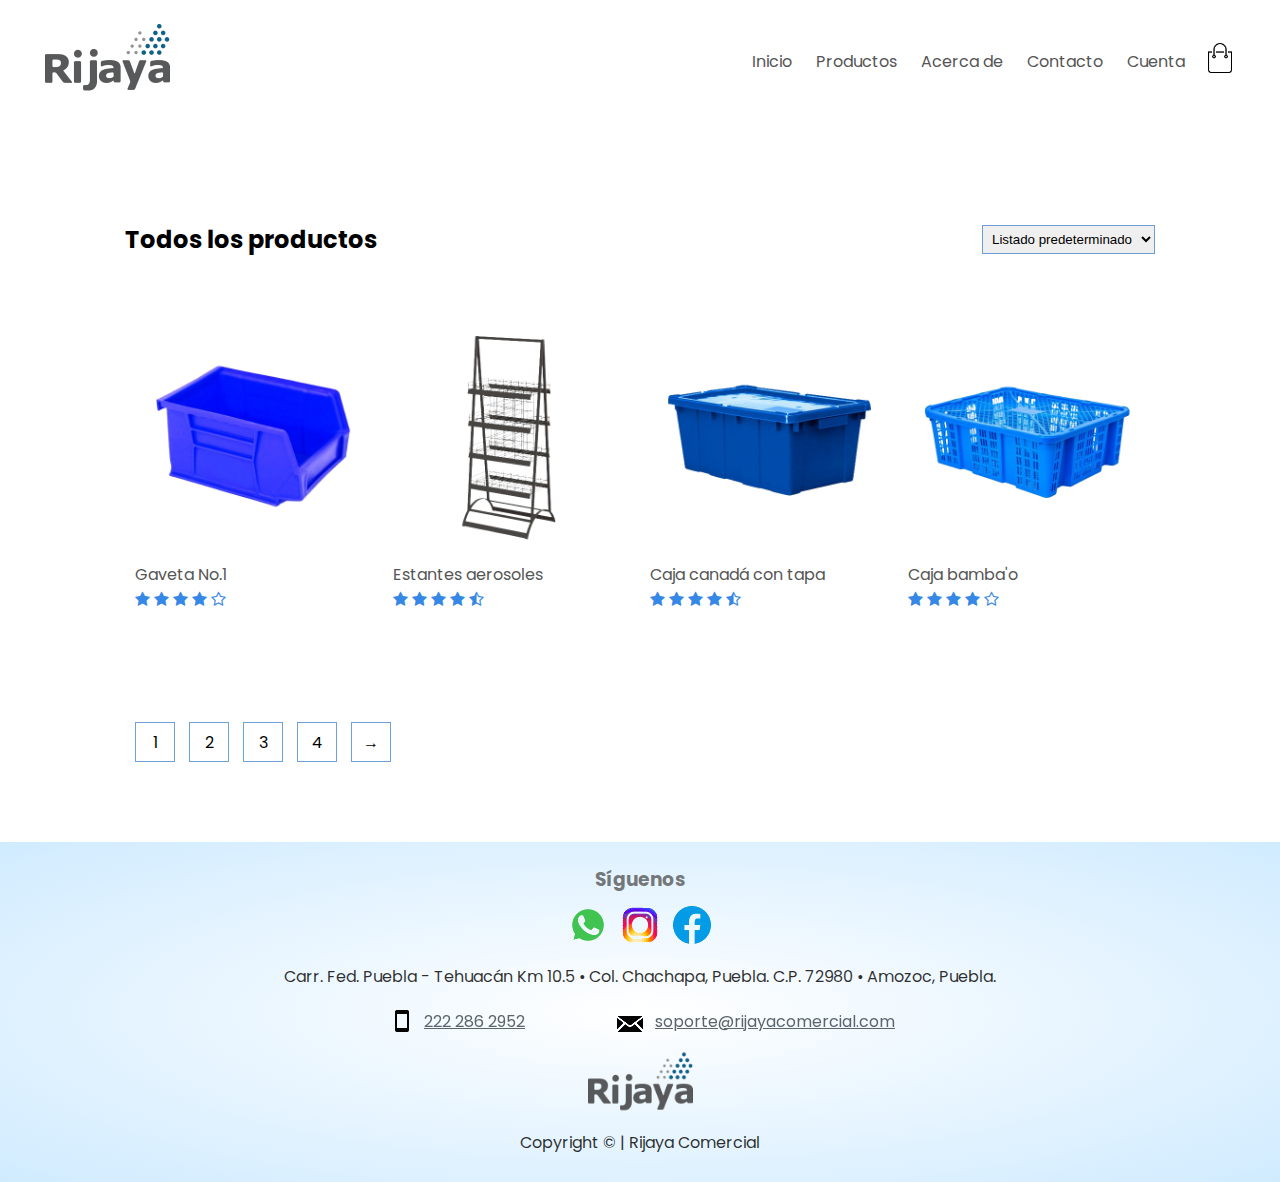
<file: Rijaya/products.html>
<!DOCTYPE html>
<html lang="en">
<head>
    <meta charset="UTF-8">
    <meta name="viewport" content="width=device-width, initial-scale=1.0">
    <title>Rijaya Comercial</title>
    <link rel="stylesheet" href="style.css">
    <link href="https://fonts.googleapis.com/css2?family=Poppins:wght@200;300;400;500;600;700;800&display=swap" rel="stylesheet">
    <link rel="stylesheet" href="https://stackpath.bootstrapcdn.com/font-awesome/4.7.0/css/font-awesome.min.css">
</head>
<body>
       <div class="container">
          <div class="navbar">
              <div class="logo">
                  <a href="index.html"><img src="images/Rijaja.png" width="125px"></a>
              </div>
              <nav>
                <ul id="MenuItems">
                    <li><a href="index.html">Inicio</a></li>
                    <li><a href="products.html">Productos</a></li>
                    <li><a href="">Acerca de</a></li>
                    <li><a href="contact.html">Contacto</a></li>
                    <li><a href="account.html">Cuenta</a></li>
                </ul>
              </nav>
              <a href="cart.html"><img src="images/cart.png" width="30px" height="30px"></a>
              <img src="images/menu.png" onclick="menutoggle()" class="menu-icon">
          </div>
          
       </div>
<!----------------- title -------------->
<div class="small-container">
   <div class="row row-2">
       <h2>Todos los productos</h2>
       <select>
           <option>Listado predeterminado</option>
           <option>Lista por popularidad</option>
           <option>Lista por calificación</option>
           <option>Lista por venta</option>
       </select>
   </div>
    
             
           <div class="row">
               <div class="col-4">
                   
                   <a href="product-details.html"><img src="Productos/Muebles de almacenaje/GAVETA_1_EUROPLAST_AZUL.png"></a>
                   <h4><a href="product-details.html">Gaveta No.1</a></h4>
                   <div class="rating">
                       <i class="fa fa-star"></i>
                       <i class="fa fa-star"></i>
                       <i class="fa fa-star"></i>
                       <i class="fa fa-star"></i>
                       <i class="fa fa-star-o"></i>
                   </div>
               </div> 
               <div class="col-4">
                   <img src="Productos/Muebles de almacenaje/ESTANTE_AEROSOLES.png">
                   <h4>Estantes aerosoles</h4>
                   <div class="rating">
                       <i class="fa fa-star"></i>
                       <i class="fa fa-star"></i>
                       <i class="fa fa-star"></i>
                       <i class="fa fa-star"></i>
                       <i class="fa fa-star-half-o"></i>
                   </div>
               </div> 
               <div class="col-4">
                   <img src="Productos/Muebles de almacenaje/CAJA_CANADA_CON_TAPA.png">
                   <h4>Caja canadá con tapa</h4>
                   <div class="rating">
                       <i class="fa fa-star"></i>
                       <i class="fa fa-star"></i>
                       <i class="fa fa-star"></i>
                       <i class="fa fa-star"></i>
                       <i class="fa fa-star-half-o"></i>
                   </div>
               </div> 
                <div class="col-4">
                   <img src="Productos/Muebles de almacenaje/CAJA_BAMBA_O.png">
                   <h4>Caja bamba'o</h4>
                   <div class="rating">
                       <i class="fa fa-star"></i>
                       <i class="fa fa-star"></i>
                       <i class="fa fa-star"></i>
                       <i class="fa fa-star"></i>
                       <i class="fa fa-star-o"></i>
                   </div>
               </div> 
           </div>
                
           <div class="page-btn">
              <span>1</span>
              <span>2</span>
              <span>3</span>
              <span>4</span>
              <span>&#8594;</span>
          </div>
</div>
    
<!----------Footer---------------> 

<div class="footer-section social-icons">
    <h3>Síguenos</h3>
    <a href="https://wa.me/2223890374" target="_blank"><img src="images/Whats.gif"></a>
    <a href="https://www.instagram.com/rijayamx?igsh=MTM4ZDB3d2xzajB1aA==" target="_blank"><img
            src="images/Insta.gif"></a>
    <a href="https://www.facebook.com/rijayacomercial" target="_blank"><img src="images/Face.gif"></a>


<div class="footer-section address">
    <p>Carr. Fed. Puebla - Tehuacán Km 10.5 • Col. Chachapa, Puebla. C.P. 72980 • Amozoc, Puebla.</p>
    <div class="contact-info">
        <div class="contact-item">
            <img src="images/Timb.gif"><span>222 286 2952</span>
        </div>
        <div class="contact-item">
            <img src="images/Corre.gif"><span>soporte@rijayacomercial.com</span>
        </div>
    </div>
</div>

<div class="footer-section logo">
    <img src="images/Rijaja.png" width="105px" height="65px">
</div>

<div class="footer-section copyright">
    <p>Copyright © | Rijaya Comercial</p>
</div>
</div>




<!-------------js for toggle menu-------------->

<script>
    
    var MenuItems = document.getElementById("MenuItems");
    
    MenuItems.style.maxHeight = "0px";
    
    function menutoggle()
    {
        if(MenuItems.style.maxHeight == "0px")
            {
                MenuItems.style.maxHeight = "200px";
            }else
            {
                MenuItems.style.maxHeight = "0px"
            } 
    }
    
</script>



</body>
</html>
</file>
<file: Rijaya/style.css>
*{
    margin: 0;
    padding: 0;
    box-sizing: border-box;
}
body{
    font-family: 'Poppins', sans-serif;
}
a{
    text-decoration: none;
    color: #555;
}
p{
    color: #555;
}
.header{
    background: radial-gradient(#fff, #d6edff);
    
}
.container{
    max-width: 1300px;
    margin: auto;
    padding-left: 25px;
    padding-right: 25px;
}
.navbar{
    display: flex;
    align-items: center;
    padding: 20px;
}
nav{
    flex: 1;
    text-align: right;
}
nav ul{
    display: inline-block;
    list-style-type: none;
}
nav ul li{
    display: inline-block;
    margin-right: 20px;
}
.menu-icon{
    display: none;
    width: 28px;
    margin-left: 20px;
}
.row{
    display: flex;
    align-items: center;
    flex-wrap: wrap;
    justify-content: space-around;
    margin-bottom: 50px;

/*---------*/
    
}
.header .row{
    margin-top: 70px;
}
.col-2{
    flex-basis: 50%;
    min-width: 300px;
    
}

.col-2 img{
    padding: 50px 0px;
    max-width: 100%;

}
.col-2 h1{
    font-size: 50px;
    line-height: 60px;
    margin: 25px 0;
}

.btn{
    position: relative;
    display: inline-block;
    padding: 3px 9px;
    text-decoration: none;
    color: #000;
    border: 3px solid;
    border-radius: 50px;
    transition: all 0.3s ease;
    margin-bottom: 50px;
}

.btn:hover{
    background-color: #03468ecd;
    box-shadow: 0 0 20px var(--color);
    border-color: var(--color);
    color: #fff;
}

.btn span:nth-child(n) {
    position: absolute;
    width: 10px;
    height: 10px;
    border: 3px solid;
    transition: all 0.6s ease;
}

.btn span:nth-child(1) {
    right: 10%;
    top: -10px;
    background-color: #fff;
}

.btn span:nth-child(2) {
    left: 10%;
    bottom: -10px;
    background-color: #fff;
}

.btn:hover span:nth-child(1) {
    right: 80%;
    transform: rotate(90deg);
    background-color: var(--color);
}

.btn:hover span:nth-child(2) {
    left: 80%;
    transform: rotate(90deg);
    background-color: var(--color);
}

:root {
    --color: #78a7ffdd;
}

/*-----------------------------*/
.categories{
    margin: 70px 0;
}

.small-container{
    max-width: 1080px;
    margin: auto;
    padding-left: 25px;
    padding-right: 25px;
    margin-top: 39px;
}

.col-3{
    flex-basis: 30%;
    min-width: 250px;
    margin-bottom: 30px;
    flex-direction: column;
    justify-content: center;
    align-items: center;

}

.col-3 img{
    content: '';
    width: 95%;
    border-radius: 55px;
    box-shadow: 0 0 10px rgba(15, 114, 227, 0.888);
    max-width: 100%;
    height: auto;
}

.categories .col-3 h3 {
    margin-top: 15px;
    font-size: 18px;
    color: #555;
    text-align: center;
}

/*-------featured product--------------*/

.title{
    text-align: center;
    margin: 0px auto 80px;
    position: relative;
    line-height: 60px;
    color: #555;
}
.title::after{
    content: '';
    background:#0f74bc;
    width: 80px;
    height: 5px;
    border-radius: 5px;
    position: absolute;
    bottom: 0;
    left: 50%;
    transform: translateX(-50%);
}

.col-4{
    flex-basis: 25%;
    padding: 10px;
    min-width: 200px;
    margin-bottom: 50px;
    transition: transform 0.5s;
}
.col-4 img{
    width: 100%;
}
h4{
    color: #555;
    font-weight: normal;
}
.col-4 p{
    font-size: 14px;
}

.col-3 h4{
    text-align: center;
    font-size: 18px;
    margin-top: 10px;
}

.rating .fa{
    color: rgba(26, 120, 227, 0.888);
}

.col-4:hover{
    transform: translateY(-5px);
}

/*-----------offer-------------*/
.offer{
    background: radial-gradient(#fff, #d6edff);
    margin-top: 80px;
    padding: 30px 0;
}

.col-2 p {
    margin-top: 18px;

}

.col-2 .offer-img{
    --timing: linear(0, 0.3, 0.75, 1);

    padding: 0rem 0rem;
    background: none;
    color: #fff;

    border-image-source: conic-gradient(from var(--a), rgb(26, 120, 227, 0.888), rgba(191, 226, 247), rgba(191, 226, 247), rgba(26, 120, 227, 0.888));
    border-image-slice: 1 1 1 1;
    border-image-width: 0.25rem;

    animation: move 1s infinite var(--timing);

    &.fill {
        border-image-slice: 1 1 1 1 fill;
    }
}

@keyframes move {
    from {
        --a: 0deg;
    }

    to {
        --a: 360deg;
    }
}

@property --a {
    syntax: "<angle>";
    inherits: true;
    initial-value: 0deg;
}

small{
    color: #555;
}

.btn-2{
    position: relative;
    display: inline-block;
    padding: 3px 7px;
    text-decoration: none;
    color: #000;
    border: 3px solid;
    border-radius: 50px;
    transition: all 0.3s ease;
    margin-bottom: 50px;
    margin-top: 22px;
}

.btn-2:hover{
    background-color: #03468ecd;
    box-shadow: 0 0 20px var(--color);
    border-color: var(--color);
    color: #fff;
}

.btn-2 span:nth-child(n) {
    position: absolute;
    width: 10px;
    height: 10px;
    border: 3px solid;
    transition: all 0.6s ease;
}

.btn-2 span:nth-child(1) {
    right: 10%;
    top: -10px;
    background-color: #fff;
}

.btn-2 span:nth-child(2) {
    left: 10%;
    bottom: -10px;
    background-color: #fff;
}

.btn-2:hover span:nth-child(1) {
    right: 80%;
    transform: rotate(90deg);
    background-color: var(--color);
}

.btn-2:hover span:nth-child(2) {
    left: 80%;
    transform: rotate(90deg);
    background-color: var(--color);
}

:root {
    --color: #78a7ffdd;
}

/*--------------------testimonial---------------*/

.testimonial{
    padding-top: 100px;
}

.testimonial .col-3{
    text-align: center;
    padding: 40px 20px 40px;
    box-shadow: 0 0 20px 0px rgba(0, 0, 0, 0.1);
    cursor: pointer;
    transition: transform .5s;
}
.testimonial .col-3 img{
    width: 50px;
    margin-top: 20px;
    border-radius: 50%;
}
.fa.fa-quote-left{
    font-size: 34px;
    color: #1587d8;
}
.col-3 p{
    font-size: 12px;
    margin: 12px 0px;
    color: #777;
}

.testimonial .col-3 h3{
    font-weight: 600;
    color: #555;
    font-size: 16px;
}

.testimonial .col-3:hover{
    transform: translateY(-10px);
}

/*--------------- brands ------------*/

.brands{
    margin: 100px auto;
}
.col-5{
    width: 160px;
}
.col-5 img{
    width: 100%;
    cursor: pointer;
    filter: grayscale(100%);
}
.col-5 img:hover{
    filter: grayscale(0);
}
/*---------footer-------*/

.footer{
    background: radial-gradient(#fff, #d6edff);
    color: #8a8a8a;
    font-size: 14px;
    padding: 80px 0 20px;
}

.footer p{
    color: #8a8a8a;
}
.footer h3{
    color: #0000008a;
    margin-bottom: 20px;
    padding-top: 70px;
}

.footer-col1,.footer-col2,.footer-col3,.footer-col4{
    min-width: 250px;
    margin-bottom: 20px;
}
.footer-col1{
    flex-basis: 30%;
}
.footer-col2{
    flex: 1;
    text-align: center;
}
.footer-col2 img{
    width: 180px;
    margin-bottom: 20px;
}
.footer-col3,.footer-col4{
    flex-basis: 12%;
    text-align: center;
}

.app-logo{
    margin-top: 20px;
}

.app-logo img{
    width: 140px;
}

.footer li{
    display: block;
}
.footer hr{
    border: none;
    background: #b5b5b5;
    height: 1px;
    margin:  20px 0;
}
.copyright{
    text-align: center;
    
}

/*-------media-query-for-max-width-800---------*/


@media only screen and (max-width: 800px) {

    
nav ul{
    position: absolute;
    top: 70px;
    left: 0;
    background: #333;
    width: 100%;
    overflow: hidden;
    transition: 1s;
    max-height: 0;
    transition:max-height 0.5s;
    }
    
nav ul li{
    display: block;
    margin-right: 50px;
    margin-top: 10px;
    margin-bottom: 10px;
    }
nav ul li a{
        color: #fff;
    }
    
.menu-icon{
        display: block;
        cursor: pointer;
    }
    

}
/*---------- 600 media query -------*/
@media only screen and (max-width: 600px){
    
    .row{
      text-align: center;
    }
    
    .col-1, .col-2, .col-3, .col-4{
        
        flex-basis: 100%;
    }
}

/*----------All Product page------------*/


.row-2{
    justify-content: space-between;
    margin: 100px auto 50px;
    
}

select{
    border: 1px solid #498acfcd;
    padding: 5px;
}

select:focus{
    outline: none;
}

.page-btn{
    margin: 0 auto 80px;
}

.page-btn span{
    display: inline-block;
    border: 1px solid #498acfcd;
    margin-left: 10px;
    width: 40px;
    height: 40px;
    text-align: center;
    line-height: 40px;
    cursor: pointer;
}

.page-btn span:hover{
    background: radial-gradient(#fff, #d6edff);
    color: #555;
}



/*---------product details-----------*/
.single-product{
    margin-top: 80px;
}
.single-product .col-2 img{
    padding: 0;
}
.single-product .col-2{
    padding: 20px;
}

.single-product h4{
    margin: 20px 0;
    font-size: 22px;
    font-weight: bold;
}

.single-product select{
    display: block;
    padding: 10px;
    margin-top: 20px;
}

.single-product input{
    width: 50px;
    height: 40px;
    padding-left: 10px;
    font-size: 20px;
    margin-right: 10px;
    border: 1px solid #498acfcd;
}
input:focus{
    outline: none;
}

.single-product .fa{
    color: #498acfcd;
    margin-left: 10px;
}
.small-img-row{
    display: flex;
    justify-content:space-around;
}
.small-img-col{
    flex-basis: 24%;
    cursor: pointer;
}


/*-------600 media query---------*/



@media only screen and (max-width: 600px){
    .single-product .row{
        text-align: left;
    }
    .single-product .col-2{
        padding: 20px 0;
    }

    .single-product h1{
        font-size: 26px;
        line-height: 22px;
    }
}

/*---------------- cart page -----------*/

.cart-page{
    margin: 85px auto;
}

table{
    width: 100%;
    border-collapse: collapse;
}

.cart-info{
    display: flex;
    flex-wrap: wrap;
}
th{
    text-align: left;
    padding: 5px;
    color: #fff;
    background: #498acfcd;
    font-weight: normal;
    margin-top: 2px;
}

td{
    padding: 10px 5px;
}
td input{
    width: 40px;
    height: 30px;
    padding: 5px;
}

td a{
    color: #1273b8;
    font-size: 13px;
}

td img{
    width: 80px;
    height: 80px;
    margin-right: 10px; 
}

.total-price{
    display: flex;
    justify-content: flex-end;
    
}
.total-price table{
    border-top: 3px solid #498acfcd;
    width: 100%;
    max-width: 350px;
}
td:last-child{
    text-align: right;
}
th:last-child{
    text-align: right;
}

@media only screen and (max-width: 600px){
    .cart-info p{
        display: none;
    }
}

.total-price .btn-2{
    .btn-2{
        position: relative;
        display: inline-block;
        padding: 3px 7px;
        text-decoration: none;
        color: #000;
        border: 3px solid;
        border-radius: 50px;
        transition: all 0.3s ease;
        margin-bottom: 50px;
        margin-top: 22px;
    }
    .total-price .btn-2:hover{
        background-color: #03468ecd;
        box-shadow: 0 0 20px var(--color);
        border-color: var(--color);
        color: #fff;
    }
    
    .total-price .btn-2 span:nth-child(n) {
        position: absolute;
        width: 10px;
        height: 10px;
        border: 3px solid;
        transition: all 0.6s ease;
    }
    
    .total-price .btn-2 span:nth-child(1) {
        right: 10%;
        top: -10px;
        background-color: #fff;
    }
    
    .total-price .btn-2 span:nth-child(2) {
        left: 10%;
        bottom: -10px;
        background-color: #fff;
    }
    
    .total-price .btn-2:hover span:nth-child(1) {
        right: 80%;
        transform: rotate(90deg);
        background-color: var(--color);
    }
    
    .total-price .btn-2:hover span:nth-child(2) {
        left: 80%;
        transform: rotate(90deg);
        background-color: var(--color);
    }
    
    :root {
        --color: #78a7ffdd;
    }
}
/*-------account page--------*/

.accout-page{
    padding: 50px 0;
    background: radial-gradient(#fff, #d6edff);
}

.form-container{
    background: #fff;
    width: 300px;
    height: 400px;
    position: relative;
    text-align: center;
    padding: 20px 0;
    margin: auto;
    box-shadow: 0 0 20px 0px rgba(0, 0, 0, 0.1);
    overflow: hidden;
}

.form-container span{
    font-weight: bold;
    padding: 0 10px;
    color: #555;
    cursor: pointer;
    width: 100px;
    display: inline-block;
}

.form-btn{
    display: inline-block;
}

#indicator{
    width: 100px;
    border: none;
    background: #498acfcd;
    height: 3px;
    margin-top: 8px;
    transform: translateX(100px);
    transition: transform 1s; 
}

.form-container form{
    max-width: 300px;
    padding: 0 20px;
    position: absolute;
    top: 130px;
    transition: transform 1s;
}

form input{
    width: 100%;
    height: 30px;
    margin: 10px 0;
    padding: 0 10px;
    border: 1px solid #ccc;
}
form input:focus{
    outline: none;
}
form .btn{
    width: 100%;
    border: none;
    cursor: pointer;
    margin: 10px 0;
}
form .btn:focus{
    outline: none;
}
form a{
    font-size: 12px;
}
#LoginForm{
     left: -300px;
}
#RegForm{
    left: 0;
}

.footer-section.social-icons {
    text-align: center;
    background: radial-gradient(#fff, #d0ebff);
    padding: 23px;
}

.footer-section.social-icons h3 {
    color: #555555cc;
    margin-bottom: 7px; /* Ajusta este valor según sea necesario */

}

.footer-section.address {
    text-align: center;
    margin-top: 8px;
}

.footer-section.address p {
    margin-bottom: 5px; /* Ajusta este valor según sea necesario */
    text-align: center;
    color: #000000d0;
}

.contact-info {
    display: flex;
    justify-content: center;
    gap: 30px; /* Adjust the gap as needed */
    margin-left: 65px;
}

.contact-item {
    margin: 5px 0;
    display: flex; /* Make contact items flex containers */
    align-items: center; /* Align items vertically */
    color: #424242;
}

.contact-item i {
    margin-right: 5px;
}

.contact-item span {
    margin-right: 50px; /* Adjust spacing between phone number and email */
    padding: 10px;
    color: #0f74bc;
    filter: grayscale(90%);
    text-decoration: underline;
}

.contact-item span:hover {
    filter: grayscale(0);
}

.footer-section.contact-info {
    display: flex;
    justify-content: space-between;
    align-items: center;
    margin-top: 10px;
}

.footer-section.logo {
    text-align: center;
    margin-bottom: 5px;

}

.footer-section.copyright {
    padding: 4px 20px;
}

.footer-section.copyright p {
    color: #000000d0;
}
</file>
<file: Rijaya/styles.css>
* {
    margin: 0;
    padding: 0;
    box-sizing: border-box;
}

body {
    font-family: 'Poppins', sans-serif;
}

a {
    text-decoration: none;
    color: #555;
}

p {
    color: #555;
}

.header {
    background: radial-gradient(#fff, #d6edff);
}

.container {
    max-width: 1300px;
    margin: auto;
    padding-left: 25px;
    padding-right: 25px;


}

.navbar {
    display: flex;
    align-items: center;
    padding: 20px;
}

nav {
    flex: 1;
    text-align: right;
}

nav ul {
    display: inline-block;
    list-style-type: none;
}

nav ul li {
    display: inline-block;
    margin-right: 20px;
}

.menu-icon {
    display: none;
    width: 28px;
    margin-left: 20px;
}

/*---------- 600 media query -------*/
@media only screen and (max-width: 800px) {
    nav ul {
        position: absolute;
        top: 70px;
        left: 0;
        background: #333;
        width: 100%;
        overflow: hidden;
        transition: 1s;
        max-height: 0;
        transition: max-height 0.5s;
    }

    nav ul li {
        display: block;
        margin-right: 50px;
        margin-top: 10px;
        margin-bottom: 10px;
    }

    nav ul li a {
        color: #fff;
    }

    .menu-icon {
        display: block;
        cursor: pointer;
    }
}

main {
    padding: 50px;
    margin-bottom: 15px;
    /* Ajusta el margen inferior del párrafo */
}

main h1 {
    margin-bottom: 20px;
    /* Ajusta el margen inferior del título */
    text-align: center;
    /* Centra el texto */
}

main p {
    margin-bottom: 40px;
    /* Ajusta el margen inferior del párrafo */
    text-align: center;
    /* Centra el texto */
}

.contact-container {
    display: flex;
    justify-content: space-between;
    flex-wrap: wrap;
    gap: 20px;
    max-width: 960px;
    /* Ajusta el ancho máximo según sea necesario */
    margin: auto;
    /* Centra el contenedor */
}

form {
    flex: 1;
    min-width: 300px;
    max-width: 500px;
    /* Ajusta el ancho máximo según sea necesario */
    background-color: #fff;
    padding: 15px;
    /* Ajusta el relleno según sea necesario */
    border-radius: 8px;
    box-shadow: 0 0 10px rgba(152, 209, 255, 0.726);
    height: 642px;
    /* Ajusta la altura para que sea más pequeña */
    display: flex;
    flex-direction: column;
    justify-content: space-between;
}

form div {
    margin-bottom: 15px;
}

form label {
    display: block;
    margin-bottom: 5px;
    font-weight: bold;
}

form input,
form textarea {
    width: 100%;
    padding: 10px;
    border: 1px solid #ccc;
    border-radius: 4px;
}

.map-container {
    flex: 1;
    min-width: 300px;
    max-width: 400px;
    /* Ajusta el ancho máximo según sea necesario */
    height: 300px;
    /* Ajusta la altura según sea necesario */
}

.map-container iframe {
    width: 100%;
    height: 100%;
    border: 0;
    border-radius: 8px;
    box-shadow: 0 0 10px rgba(152, 209, 255, 0.726);
    margin-bottom: 35px;

}

/*mapa dos*/
.map-container-2 {
    flex: 1;
    min-width: 300px;
    max-width: 400px;
    /* Ajusta el ancho máximo según sea necesario */
    height: 300px;
    /* Ajusta la altura según sea necesario */
    margin-bottom: 40px;
}

.map-container-2 iframe {
    width: 100%;
    height: 100%;
    border: 0;
    border-radius: 8px;
    box-shadow: 0 0 10px rgba(152, 209, 255, 0.726);
}

.footer-section.social-icons {
    text-align: center;
    background: radial-gradient(#fff, #d0ebff);
    padding: 23px;
}

.footer-section.social-icons h3 {
    color: #555555cc;
    margin-bottom: 7px;
    /* Ajusta este valor según sea necesario */

}

.footer-section.address {
    text-align: center;
    margin-top: 8px;
}

.footer-section.address p {
    margin-bottom: 5px;
    /* Ajusta este valor según sea necesario */
    text-align: center;
    color: #000000d0;
}

.contact-info {
    display: flex;
    justify-content: center;
    gap: 30px;
    /* Adjust the gap as needed */
    margin-left: 65px;
}

.contact-item {
    margin: 5px 0;
    display: flex;
    /* Make contact items flex containers */
    align-items: center;
    /* Align items vertically */
    color: #424242;
}

.contact-item i {
    margin-right: 5px;
}

.contact-item span {
    margin-right: 50px;
    /* Adjust spacing between phone number and email */
    padding: 10px;
    color: #0f74bc;
    filter: grayscale(90%);
    text-decoration: underline;
}

.contact-item span:hover {
    filter: grayscale(0);
}

.footer-section.contact-info {
    display: flex;
    justify-content: space-between;
    align-items: center;
    margin-top: 10px;
}

.footer-section.logo {
    text-align: center;
    margin-bottom: 5px;

}

.footer-section.copyright {
    padding: 4px 20px;
}

.footer-section.copyright p {
    color: #000000d0;
}

.btn {
    position: relative;
    display: inline-block;
    padding: 3px 7px;
    text-decoration: none;
    color: #000;
    border: 3px solid;
    border-radius: 50px;
    transition: all 0.3s ease;
    margin-bottom: 50px;
    margin-top: 22px;
}

.btn:hover {
    background-color: #03468ecd;
    box-shadow: 0 0 20px var(--color);
    border-color: var(--color);
    color: #fff;
}

.btn span:nth-child(n) {
    position: absolute;
    width: 10px;
    height: 10px;
    border: 3px solid;
    transition: all 0.6s ease;
}

.btn span:nth-child(1) {
    right: 10%;
    top: -10px;
    background-color: #fff;
}

.btn span:nth-child(2) {
    left: 10%;
    bottom: -10px;
    background-color: #fff;
}

.btn:hover span:nth-child(1) {
    right: 80%;
    transform: rotate(90deg);
    background-color: var(--color);
}

.btn:hover span:nth-child(2) {
    left: 80%;
    transform: rotate(90deg);
    background-color: var(--color);
}

:root {
    --color: #78a7ffdd;
}
</file>
